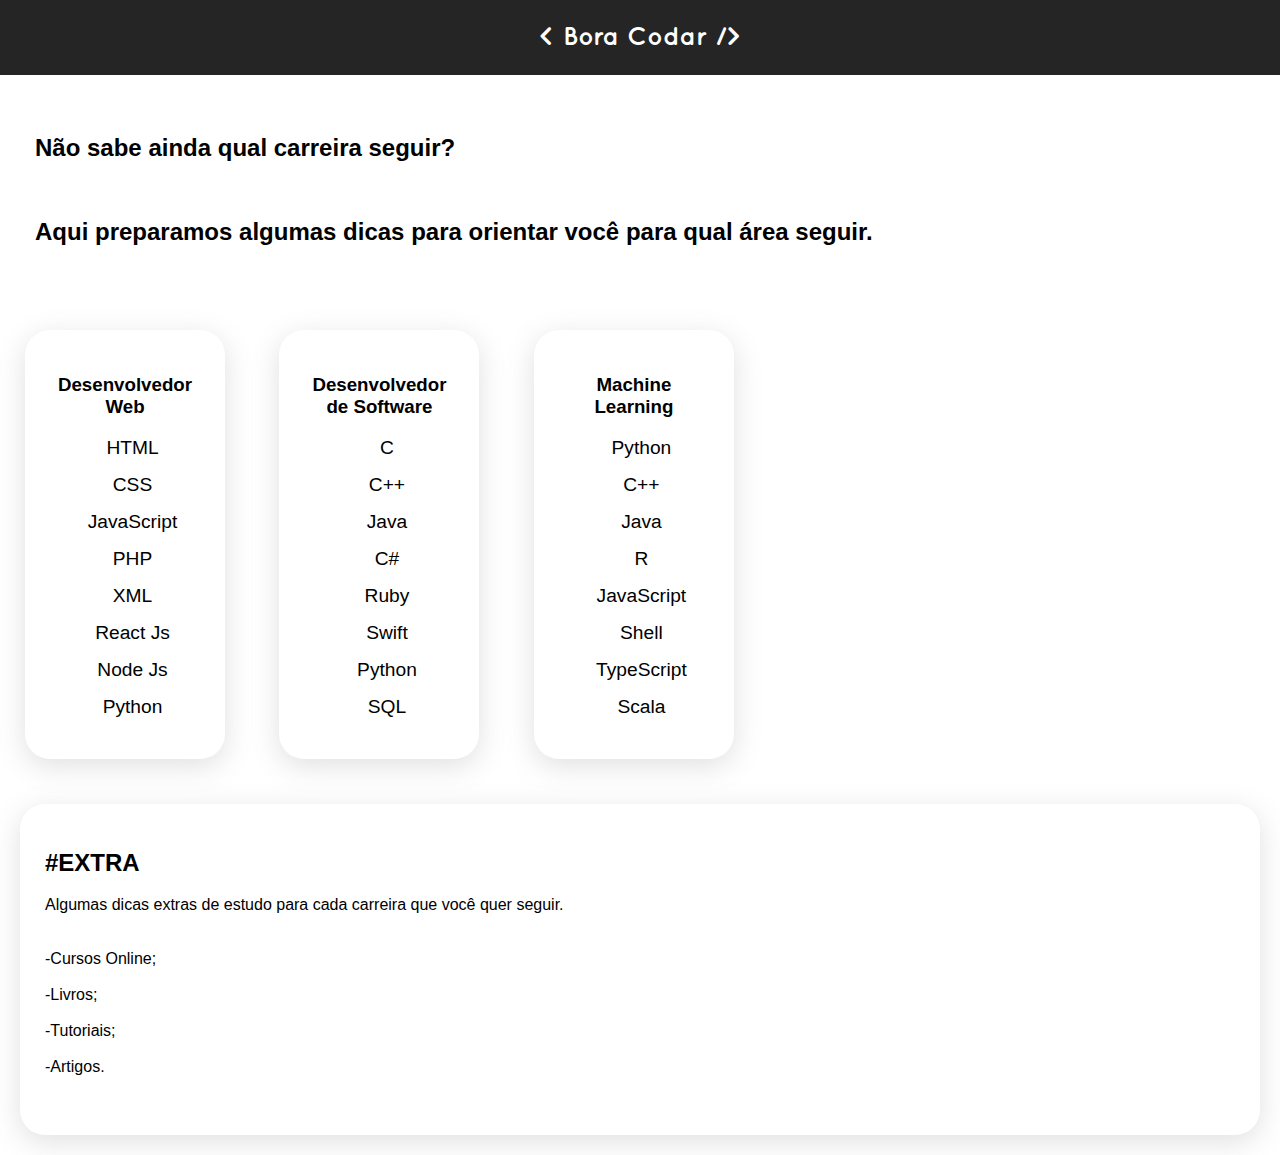
<file: htdocs/index.html>
<!DOCTYPE html>
<html lang="pt">
<head>
    <meta charset="UTF-8">
    <link rel="stylesheet" href="css/style.css">
    <title>Bora Codar?</title>
</head>
<body>
    <div class="cabecalho">
        <div class="titulo">
            <!--Cabecalho-->
            <h3 class="titulo_header">  < Bora Codar /></h3>
            <!--Fim cabecalho-->
        </div>    
    </div>
    <div class="container container_corpo">
        <div class="container_titulo">
            <h2>
                <p>Não sabe ainda qual carreira seguir? <br><br><br>
                Aqui preparamos algumas dicas para orientar você para qual área seguir.
                </p>
            </h2>
        </div>
        <div class="container_carreiras">
            <div class="carreiras">
                <h3>Desenvolvedor Web</h3>
                <ul>
                    <li><a href="">HTML</a></li>
                    <li><a href="">CSS</a></li>
                    <li><a href="">JavaScript</a></li>
                    <li><a href="">PHP</a></li>
                    <li><a href="">XML</a></li>
                    <li><a href="">React Js</a></li>
                    <li><a href="">Node Js</a></li>
                    <li><a href="">Python</a></li>
                </ul>
            </div>
            <div class="carreiras">
                <h3>Desenvolvedor de Software</h3>
                <ul>
                    <li><a href="">C</a></li>
                    <li><a href="">C++</a></li>
                    <li><a href="">Java</a></li>
                    <li><a href="">C#</a></li>
                    <li><a href="">Ruby</a></li>
                    <li><a href="">Swift</a></li>
                    <li><a href="">Python</a></li>
                    <li><a href="">SQL</a></li>
                </ul>
            </div>
            <div class="carreiras">
                <h3>Machine Learning</h3>
                <ul>
                    <li><a href="">Python</a></li>
                    <li><a href="">C++</a></li>
                    <li><a href="">Java</a></li>
                    <li><a href="">R</a></li>
                    <li><a href="">JavaScript</a></li>
                    <li><a href="">Shell</a></li>
                    <li><a href="">TypeScript</a></li>
                    <li><a href="">Scala</a></li>
                </ul>
            </div>
        </div>
        <div class="container container_extra">
            <div class="extra">
                <h2>#EXTRA</h2>
                <p>Algumas dicas extras de estudo para cada carreira que você quer seguir.<br><br><br>
                    -Cursos Online;<br><br>
                    -Livros;<br><br>
                    -Tutoriais;<br><br>
                    -Artigos.<br><br>
                
                </p>
                
            </div>
        </div>
    </div>
</body>
</html>
</file>
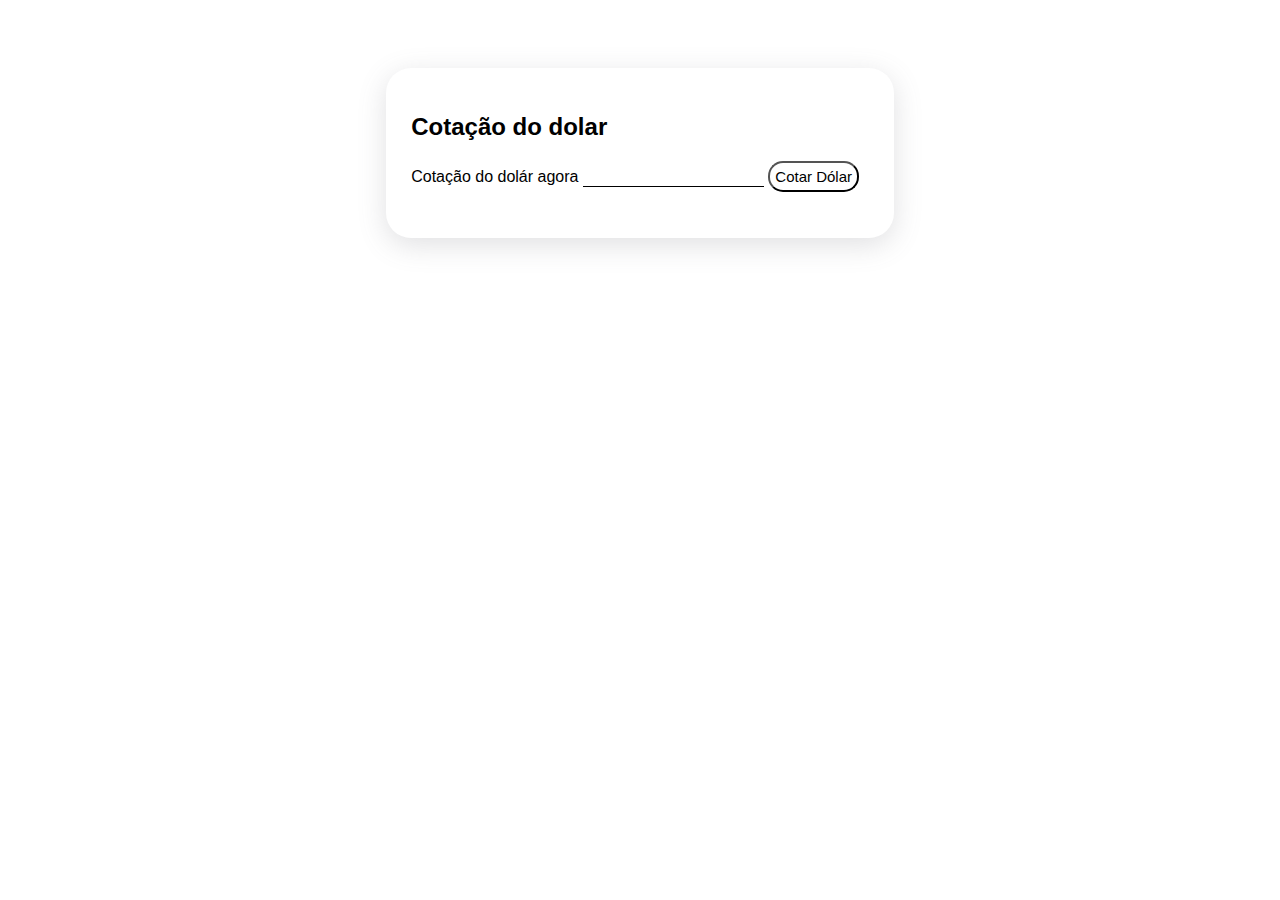
<file: htdocs/trabalho_dev/ex1/index.html>
<!DOCTYPE html>
<html lang="pt">
<head>
    <meta charset="UTF-8">
    <meta name="viewport" content="width=device-width, initial-scale=1.0">
    <title>Exercicio 1</title>
    <style>
        body{
            padding: 20px;
            font-family: Arial, Helvetica, sans-serif;
        }
        .container{
            display: flex;
            position: relative;
            padding: 25px;
            margin: 15px;
            align-items: center;
            justify-content: center;
            border-radius: 25px;
            }
        .cotacao{
            position: relative;
            width: 40%;
            box-shadow: rgba(100, 100, 111, 0.2) 0px 7px 29px 0px;
            padding: 25px;
            border-radius: 25px;
        }
        input::-webkit-outer-spin-button,
        input::-webkit-inner-spin-button{
            -webkit-appearance: none;
            width: 0;
        }
        input[type=number]{
            position: relative;
            -moz-appearance: textfield;
            border: 0;
            border-bottom: 1px #000 solid;
            
        }
        #cotarDolar{
            padding: 5px;
            background-color: #fff;
            border-radius: 15px;
            font-size: 15px;

        }
    </style>
</head>
<body>
    <div class="container">
        <div class="cotacao">    
            <h2>Cotação do dolar</h2>
            <label for="dolar">Cotação do dolár agora</label>
            <input id="dolar" type="number">
            <button id="cotarDolar">Cotar Dólar</button>
            <h4 id="mensagem"></h4>
            <h3 id="precos1"></h3>
            <h3 id="precos2"></h3>
            <h3 id="precos3"></h3>
            <h3 id="precos4"></h3>
        </div>
    </div>  
</body>
<script type="text/javascript" src="script/script.js">
</script>
</html>
</file>
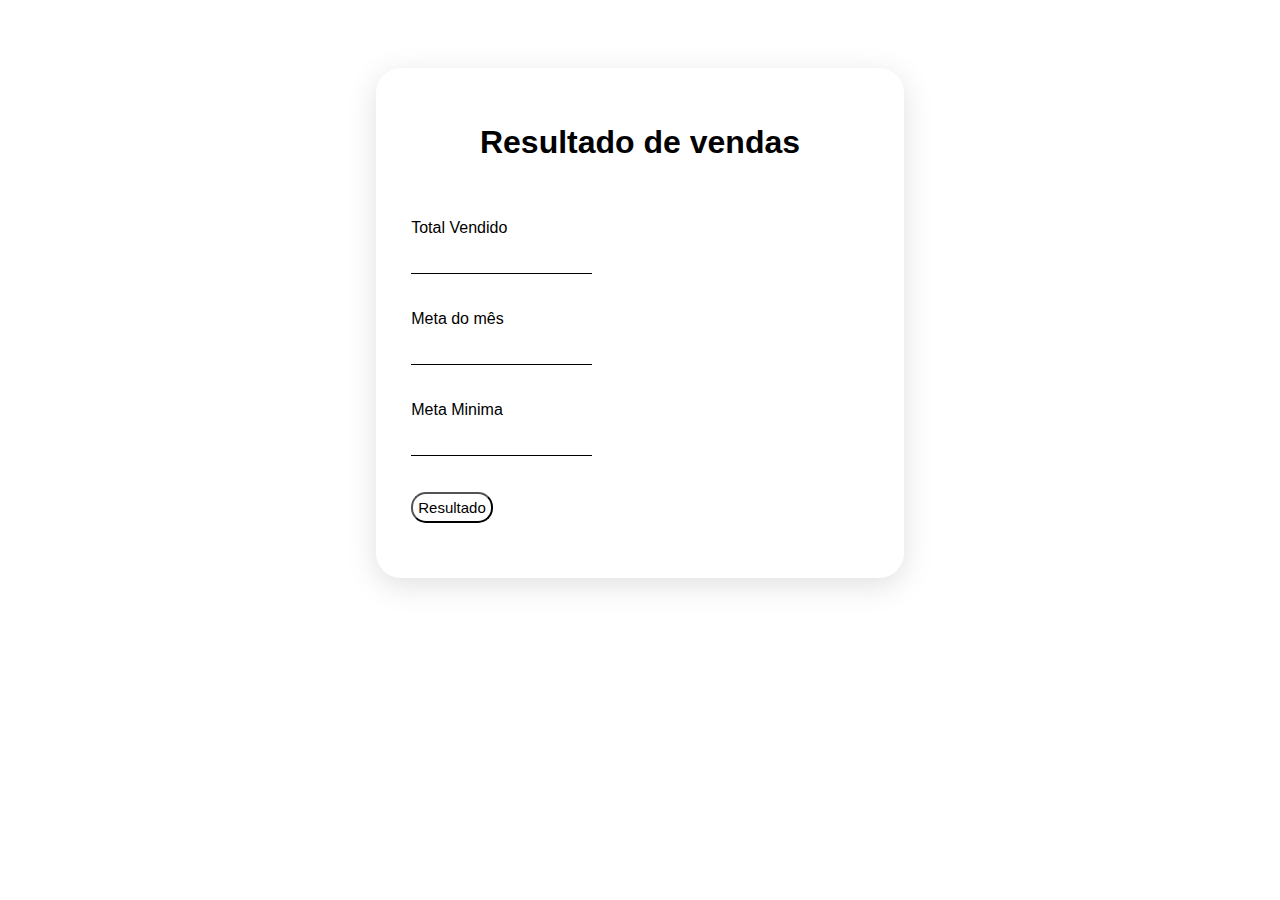
<file: htdocs/trabalho_dev/ex10/index.html>
<!DOCTYPE html>
<html lang="pt">
<head>
    <meta charset="UTF-8">
    <title>Exercicio 10</title>
    <style>
        
        body{
            padding: 20px;
            font-family: Arial, Helvetica, sans-serif;
        }
        .container{
            display: flex;
            position: relative;
            padding: 25px;
            margin: 15px;
            align-items: center;
            justify-content: center;
            border-radius: 25px;
        }
        .container_meta{
            display: block;   
            width: 40%;
            box-shadow: rgba(100, 100, 111, 0.2) 0px 7px 29px 0px;
            padding: 35px;
            border-radius: 25px;
        }
        input::-webkit-outer-spin-button,
        input::-webkit-inner-spin-button{
            -webkit-appearance: none;
            width: 0;
        }
        input{
            position: relative;
            -moz-appearance: textfield;
            border: 0px;
            border-bottom: 1px #000 solid;
        }
        button{
            padding: 5px;
            background-color: #fff;
            border-radius: 15px;
            font-size: 15px;
        }
        .container_meta h1{
            text-align: center;
        }
    </style>
</head>
<body>
    <div class="container">
        <div class="container_meta">
            <h1>Resultado de vendas</h1><br><br>
            <label for="vendido">Total Vendido</label><br><br>
            <input type="number" id="vendido"><br><br><br>
            <label for="metaMes">Meta do mês</label><br><br>
            <input type="number" id="metaMes"><br><br><br>
            <label for="metaMin">Meta Minima</label><br><br>
            <input type="number" id="metaMin"><br><br><br>
            <button id="btnResultado">Resultado</button>
            
            <h2 id="metas"></h2>
            <h2 id="percentualMeta"></h2>
            <h2 id="percentualMetaMinima"></h2>
        </div>
    </div>

    <script type="text/javascript" src="script/script.js"></script>
</body>
</html>
</file>
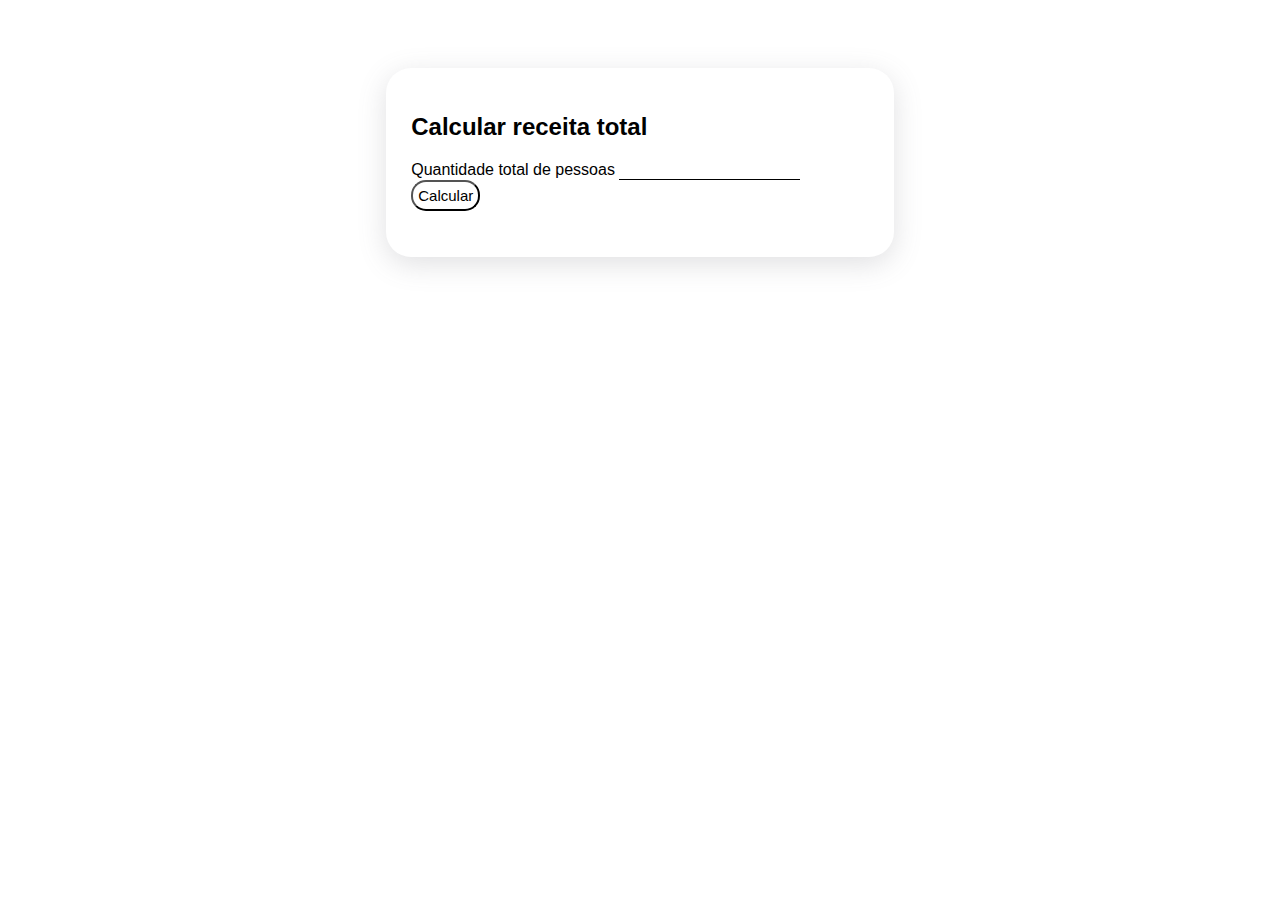
<file: htdocs/trabalho_dev/ex2/index.html>
<!DOCTYPE html>
<html lang="pt">
<head>
    <meta charset="UTF-8">
    <meta name="viewport" content="width=device-width, initial-scale=1.0">
    <title>Ex2</title>
    <style>
        body{
            padding: 20px;
            font-family: Arial, Helvetica, sans-serif;
        }
        .container{
            display: flex;
            position: relative;
            padding: 25px;
            margin: 15px;
            align-items: center;
            justify-content: center;
            border-radius: 25px;
            }
        .quantidadeTotal{
            position: relative;
            width: 40%;
            box-shadow: rgba(100, 100, 111, 0.2) 0px 7px 29px 0px;
            padding: 25px;
            border-radius: 25px;
        
        }
        #btnCalcular{
            
            padding: 5px;
            background-color: #fff;
            border-radius: 15px;
            font-size: 15px;
        }
        input::-webkit-outer-spin-button,
        input::-webkit-inner-spin-button{
            -webkit-appearance: none;
            width: 0;
        }
        input[type=number]{
            position: relative;
            -moz-appearance: textfield;
            border: 0;
            border-bottom: 1px #000 solid;
            
        }
    </style>
</head>
<body>
    <div class="container">
        <div class="quantidadeTotal">
            <h2>Calcular receita total</h2>
            <label for="QtdPessoas">Quantidade total de pessoas</label>
            <input type="number" id="QtdPessoas" name="" id="">
            <button id="btnCalcular">Calcular</button>
            <h4 id="ovos"></h4>
            <h4 id="queijo"></h4>
        </div>
    </div>
    <script type="text/javascript" src="script/script.js">
    </script>
</body>
</html>
</file>
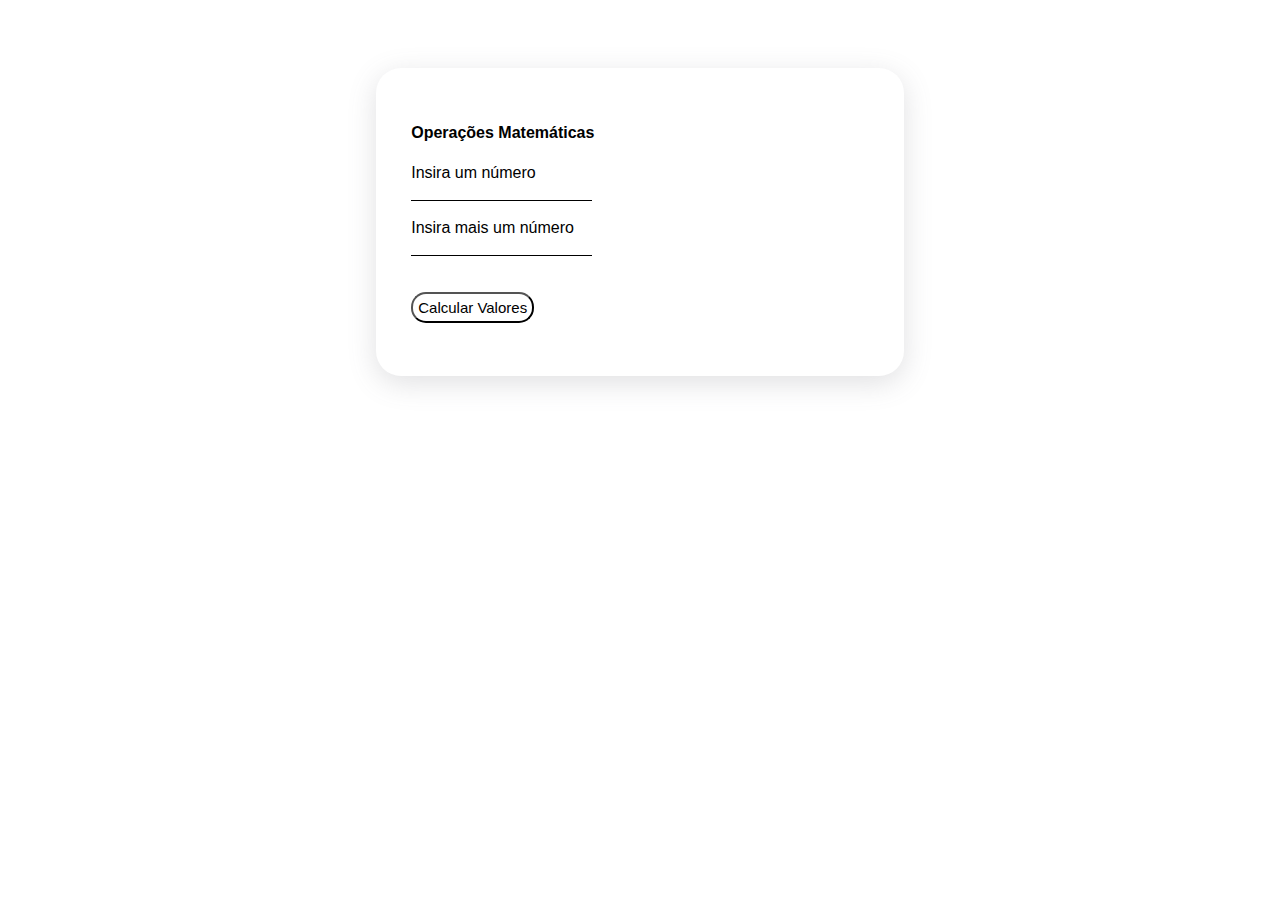
<file: htdocs/trabalho_dev/ex3/index.html>
<!DOCTYPE html>
<html lang="pt">
<head>
    <meta charset="UTF-8">
    <meta name="viewport" content="width=device-width, initial-scale=1.0">
    <title>Exemplo 3</title>
    <style>
        body{
            padding: 20px;
            font-family: Arial, Helvetica, sans-serif;
        }
        .container{
            display: flex;
            position: relative;
            padding: 25px;
            margin: 15px;
            align-items: center;
            justify-content: center;
            border-radius: 25px;
        }
        .operacao{
            display: block;
            
            width: 40%;
            box-shadow: rgba(100, 100, 111, 0.2) 0px 7px 29px 0px;
            padding: 35px;
            border-radius: 25px;
        
        }
        input::-webkit-outer-spin-button,
        input::-webkit-inner-spin-button{
            -webkit-appearance: none;
            width: 0;
        }
        input[type=number]{
            position: relative;
            -moz-appearance: textfield;
            border: 0;
            border-bottom: 1px #000 solid;
            
        }
        button{
            
            
            padding: 5px;
            background-color: #fff;
            border-radius: 15px;
            font-size: 15px;
        
        }
    </style>
</head>
<body>
    <div class="container">
        <div class="operacao">
            <h4>Operações Matemáticas</h4>
            <label for="number1">Insira um número</label><br>
            <input id="number1" type="number"><br><br>
            <label for="number2">Insira mais um número</label><br>
            <input id="number2" type="number"><br><br><br>
            <button id="btnCalc">Calcular Valores</button>
            <h3 id="soma"></h3>
            <h3 id="subtracao"></h3>
            <h3 id="divisao"></h3>
            <h3 id="multiplicacao"></h3>
        </div>
    </div>

    
    <script type="text/javascript" src="script/script.js">
    </script>
</body>

</html>
</file>
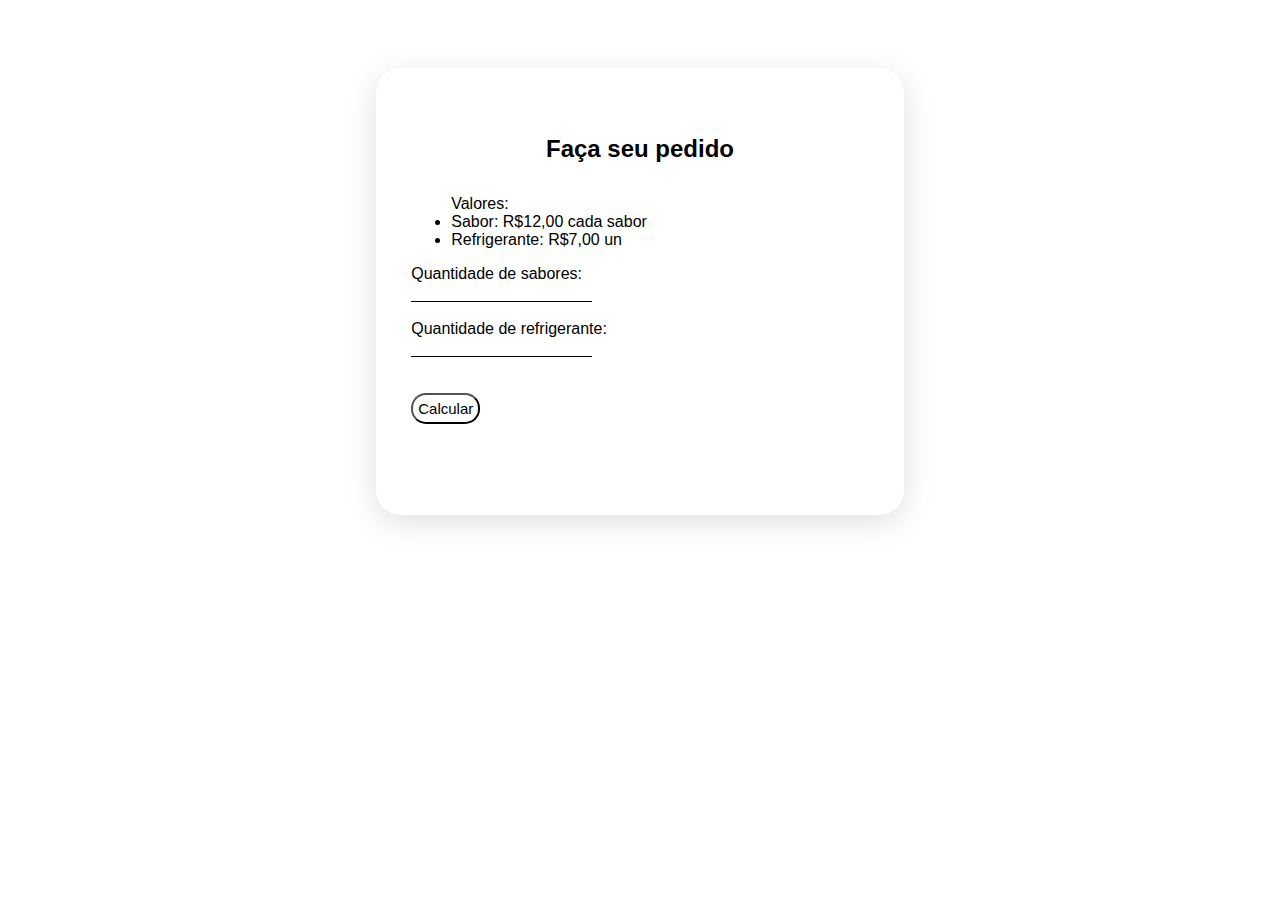
<file: htdocs/trabalho_dev/ex4/index.html>
<!DOCTYPE html>
<html lang="pt">
<head>
    <meta charset="UTF-8">
    <title>Exercicio 4</title>
    <style>
        body{
            padding: 20px;
            font-family: Arial, Helvetica, sans-serif;
        }
        .container{
            display: flex;
            position: relative;
            padding: 25px;
            margin: 15px;
            align-items: center;
            justify-content: center;
            border-radius: 25px;
        }
        .container_pedidos{
            display: block;
            
            width: 40%;
            box-shadow: rgba(100, 100, 111, 0.2) 0px 7px 29px 0px;
            padding: 35px;
            border-radius: 25px;
        }
        .container_pedidos h4{
            text-align: center;
            font-size: 1.5em;
        }
        input::-webkit-outer-spin-button,
        input::-webkit-inner-spin-button{
            -webkit-appearance: none;
            width: 0;
        }
        input[type=number]{
            position: relative;
            -moz-appearance: textfield;
            border: 0;
            border-bottom: 1px #000 solid;
            
        }
        button{
            
            
            padding: 5px;
            background-color: #fff;
            border-radius: 15px;
            font-size: 15px;
        
        }
    </style>
</head>
<body>
    <div class="container">
        
        <div class="container_pedidos">
            <h4>Faça seu pedido</h4>
            <p>
                <ul>
                <th>Valores:</th>
                <li>Sabor: R$12,00 cada sabor</li>
                <li>Refrigerante: R$7,00 un</li>
                </ul>
            </p>
            <label for="sabores">Quantidade de sabores: </label> <br>
            <input id="sabores" type="number"><br><br>
            <label for="refrigerante">Quantidade de refrigerante: </label><br>
            <input id="refrigerante" type="number"><br><br><br>
            <button id="btnCalc">Calcular</button><br><br><br>
            <h2 id="VlrSabor"></h2>
            <h2 id="VlrRefri"></h2>
            
        </div>
    </div>
    <script type="text/javascript" src="script/script.js"></script>
</body>
</html>
</file>
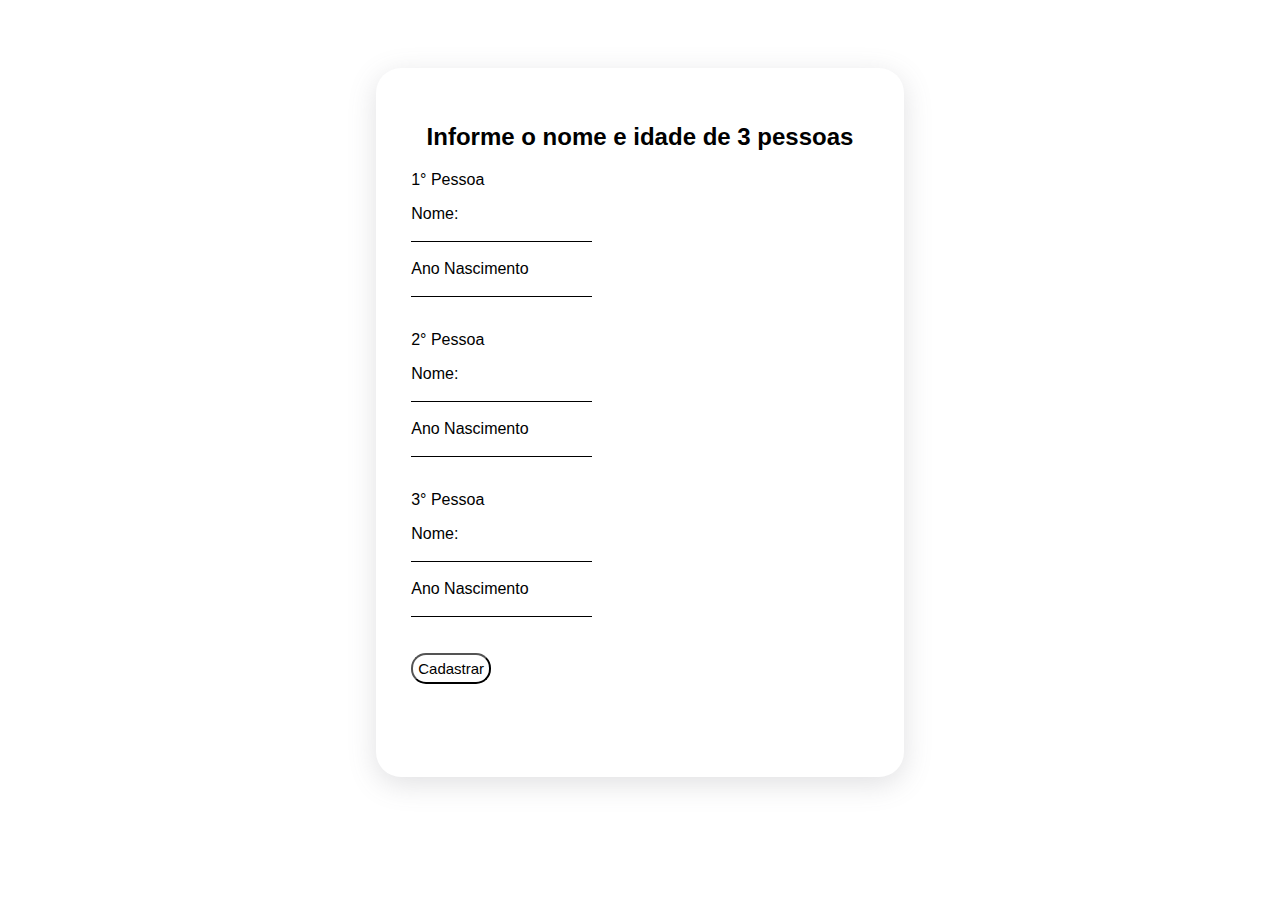
<file: htdocs/trabalho_dev/ex5/index.html>
<!DOCTYPE html>
<html lang="pt">
<head>
    <meta charset="UTF-8">
    <title>Exercicio 5</title>
    <style>
        body {
            padding: 20px;
            font-family: Arial, Helvetica, sans-serif;
        }
        .container {
            display: flex;
            position: relative;
            padding: 25px;
            margin: 15px;
            align-items: center;
            justify-content: center;
            border-radius: 25px;
        }
        .container_pessoas {
            display: block;   
            width: 40%;
            box-shadow: rgba(100, 100, 111, 0.2) 0px 7px 29px 0px;
            padding: 35px;
            border-radius: 25px;
        }
        input::-webkit-outer-spin-button,
        input::-webkit-inner-spin-button {
            -webkit-appearance: none;
            width: 0;
        }
        input {
            position: relative;
            -moz-appearance: textfield;
            border: 0;
            border-bottom: 1px #000 solid;
        }
        button {
            padding: 5px;
            background-color: #fff;
            border-radius: 15px;
            font-size: 15px;
        }
        .container_pessoas h2 {
            text-align: center;
        }
    </style>
</head>
<body>
    <div class="container">
        <div class="container_pessoas">
            <h2>Informe o nome e idade de 3 pessoas</h2>
            <p>1° Pessoa</p>
            <label for="nome_pessoa1">Nome: </label> <br>
            <input autocomplete="off" id="nome_pessoa1" type="text"><br><br>
            <label for="nasc1">Ano Nascimento</label><br>
            <input autocomplete="off" id="nasc1" type="number"><br><br>
            
            <p>2° Pessoa</p>
            <label for="nome_pessoa2">Nome: </label><br>
            <input autocomplete="off" id="nome_pessoa2" type="text"><br><br>
            <label for="nasc2">Ano Nascimento</label><br>
            <input autocomplete="off" id="nasc2" type="number"><br><br>
        
            <p>3° Pessoa</p>
            <label for="nome_pessoa3">Nome: </label><br>
            <input autocomplete="off" id="nome_pessoa3" type="text"><br><br>
            <label for="nasc3">Ano Nascimento</label><br>
            <input autocomplete="off" id="nasc3" type="number"><br><br><br>
            
            <button id="btnCalc">Cadastrar</button>
            <br><br><br>
            <h5 id="h5pessoa1"></h5>
            <h5 id="h5pessoa2"></h5>
            <h5 id="h5pessoa3"></h5>
        </div>
    </div>
    <script type="text/javascript" src="script/script.js"></script>
</body>
</html>
</file>
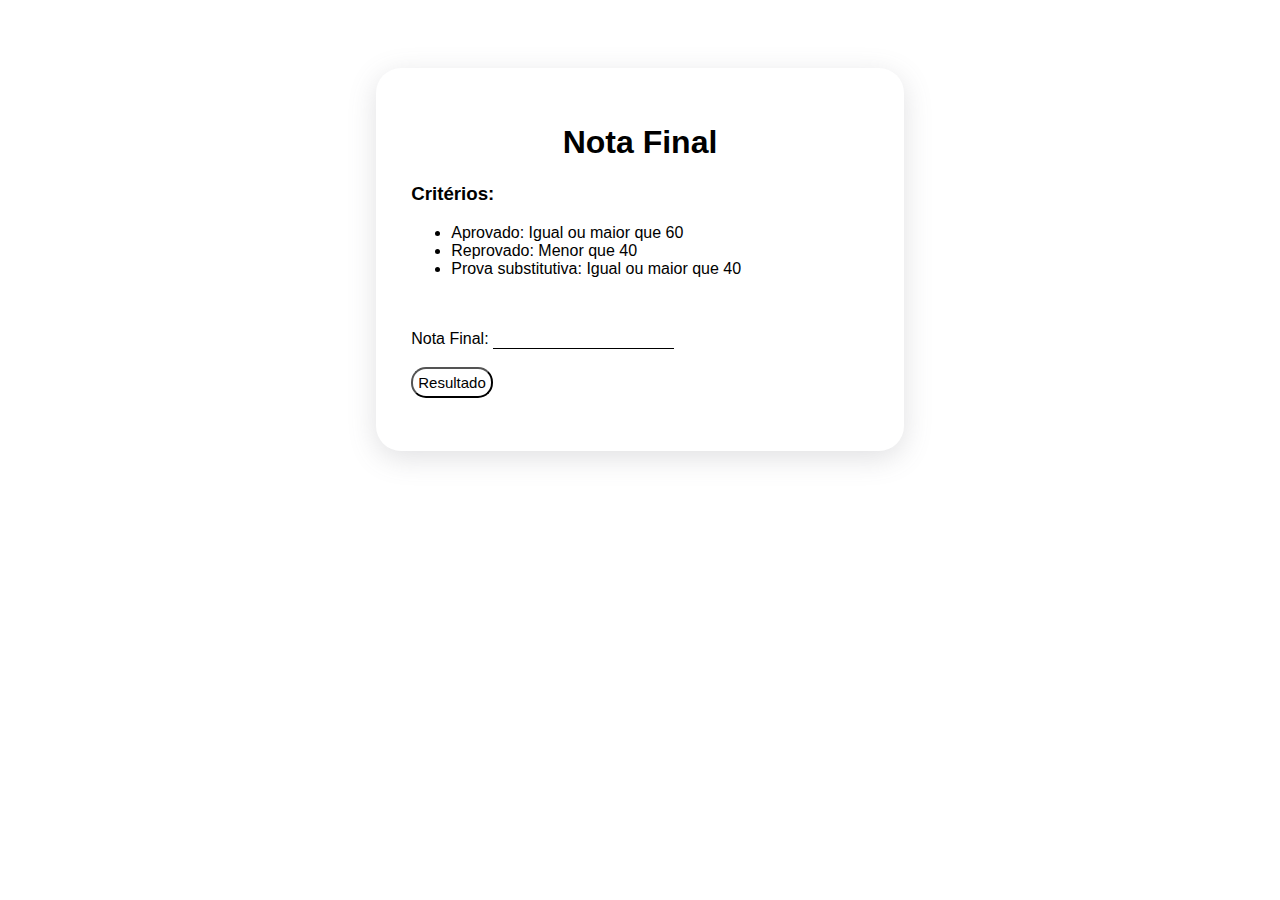
<file: htdocs/trabalho_dev/ex6/index.html>
<!DOCTYPE html>
<html lang="pt">
<head>
    <meta charset="UTF-8">
    <title>Exercicio 6</title>
    <style>
        body{
            padding: 20px;
            font-family: Arial, Helvetica, sans-serif;
        }
        .container{
            display: flex;
            position: relative;
            padding: 25px;
            margin: 15px;
            align-items: center;
            justify-content: center;
            border-radius: 25px;
        }
        .container_notas{
            display: block;   
            width: 40%;
            box-shadow: rgba(100, 100, 111, 0.2) 0px 7px 29px 0px;
            padding: 35px;
            border-radius: 25px;
        }
        input::-webkit-outer-spin-button,
        input::-webkit-inner-spin-button{
            -webkit-appearance: none;
            width: 0;
        }
        input{
            position: relative;
            -moz-appearance: textfield;
            border: 0;
            border-bottom: 1px #000 solid;
            
        }
        button{
            padding: 5px;
            background-color: #fff;
            border-radius: 15px;
            font-size: 15px;
        }

        .container_notas h1{
            text-align: center;
        }
    </style>
</head>
<body>
    <div class="container">
        <div class="container_notas">
            <h1>Nota Final</h1>
            <p>
                <h3>Critérios:</h3>
                <ul>
                    <li>Aprovado: Igual ou maior que 60</li>
                    <li>Reprovado: Menor que 40</li>
                    <li>Prova substitutiva: Igual ou maior que 40</li>
                </ul>
            </p>
            <br><br>
            <label for="nota">Nota Final: </label>
            <input type="number" id="nota"><br><br>
            <button id="resultado">Resultado</button>
            <h3 id="msgNota"></h3>
        </div>
    </div>
    <script type="text/javascript" src="script/script.js"></script>
</body>
</html>
</file>
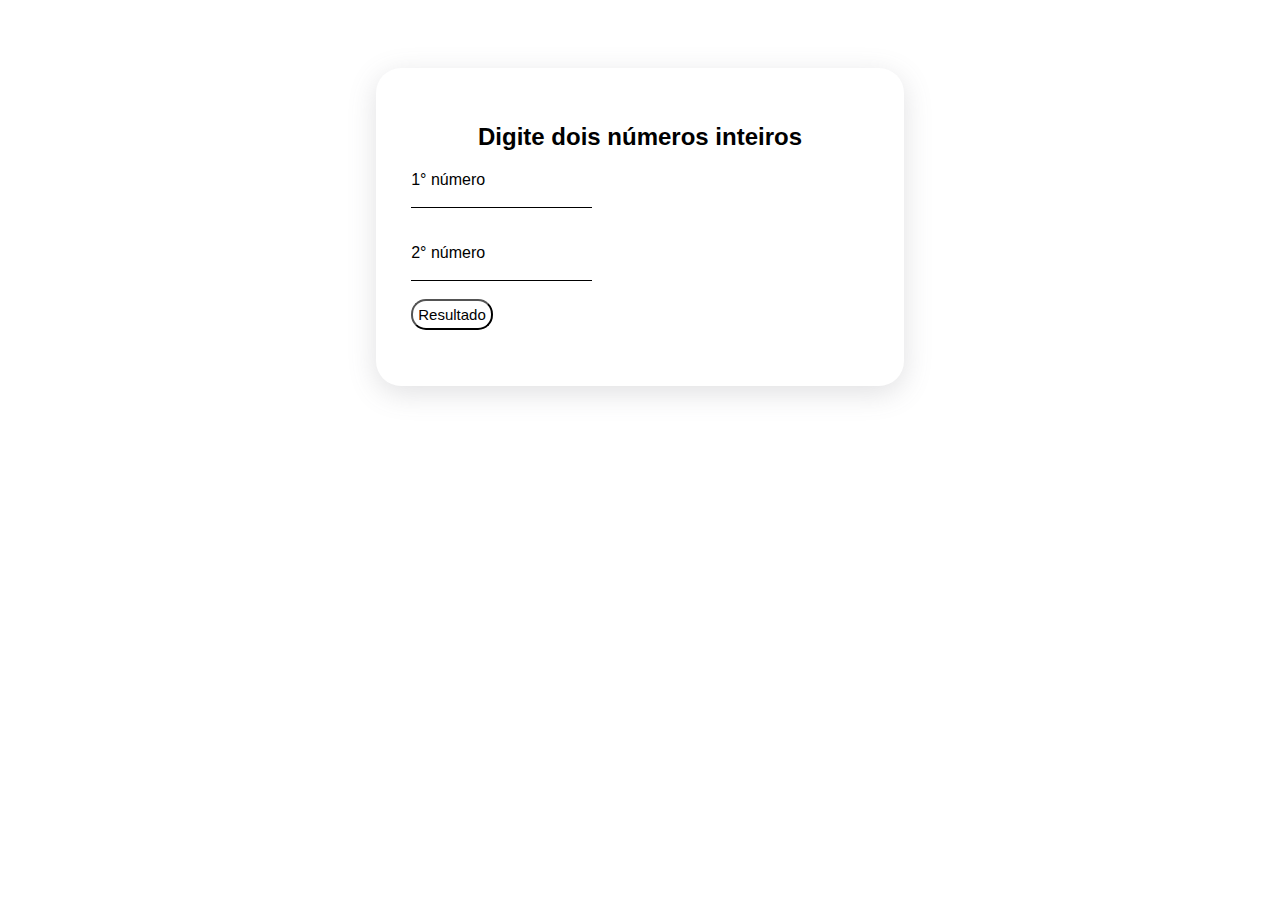
<file: htdocs/trabalho_dev/ex7/index.html>
<!DOCTYPE html>
<html lang="pt">
<head>
    <meta charset="UTF-8">
    <title>Exercicio 7</title>
    <style>
        
        body{
            padding: 20px;
            font-family: Arial, Helvetica, sans-serif;
        }
        .container{
            display: flex;
            position: relative;
            padding: 25px;
            margin: 15px;
            align-items: center;
            justify-content: center;
            border-radius: 25px;
        }
        .container_numeros{
            display: block;   
            width: 40%;
            box-shadow: rgba(100, 100, 111, 0.2) 0px 7px 29px 0px;
            padding: 35px;
            border-radius: 25px;
        }
        input::-webkit-outer-spin-button,
        input::-webkit-inner-spin-button{
            -webkit-appearance: none;
            width: 0;
        }
        input{
            position: relative;
            -moz-appearance: textfield;
            border: 0;
            border-bottom: 1px #000 solid;
            
        }
        button{
            padding: 5px;
            background-color: #fff;
            border-radius: 15px;
            font-size: 15px;
        }
        .container_numeros h2{
            text-align: center;
        }
    </style>
</head>
<body>
    <div class="container">
        <div class="container_numeros">
            <h2>Digite dois números inteiros</h2>
            <label for="num1">1° número</label><br>
            <input type="number" id="num1"><br><br><br>
            <label for="num2">2° número</label><br>
            <input type="number" id="num2"><br><br>
            <button id="btnResultado">Resultado</button>
            <h1 id="h1resposta"></h1>

        </div>
    </div>

    <script type="text/javascript" src="script/script.js"></script>
</body>
</html>
</file>
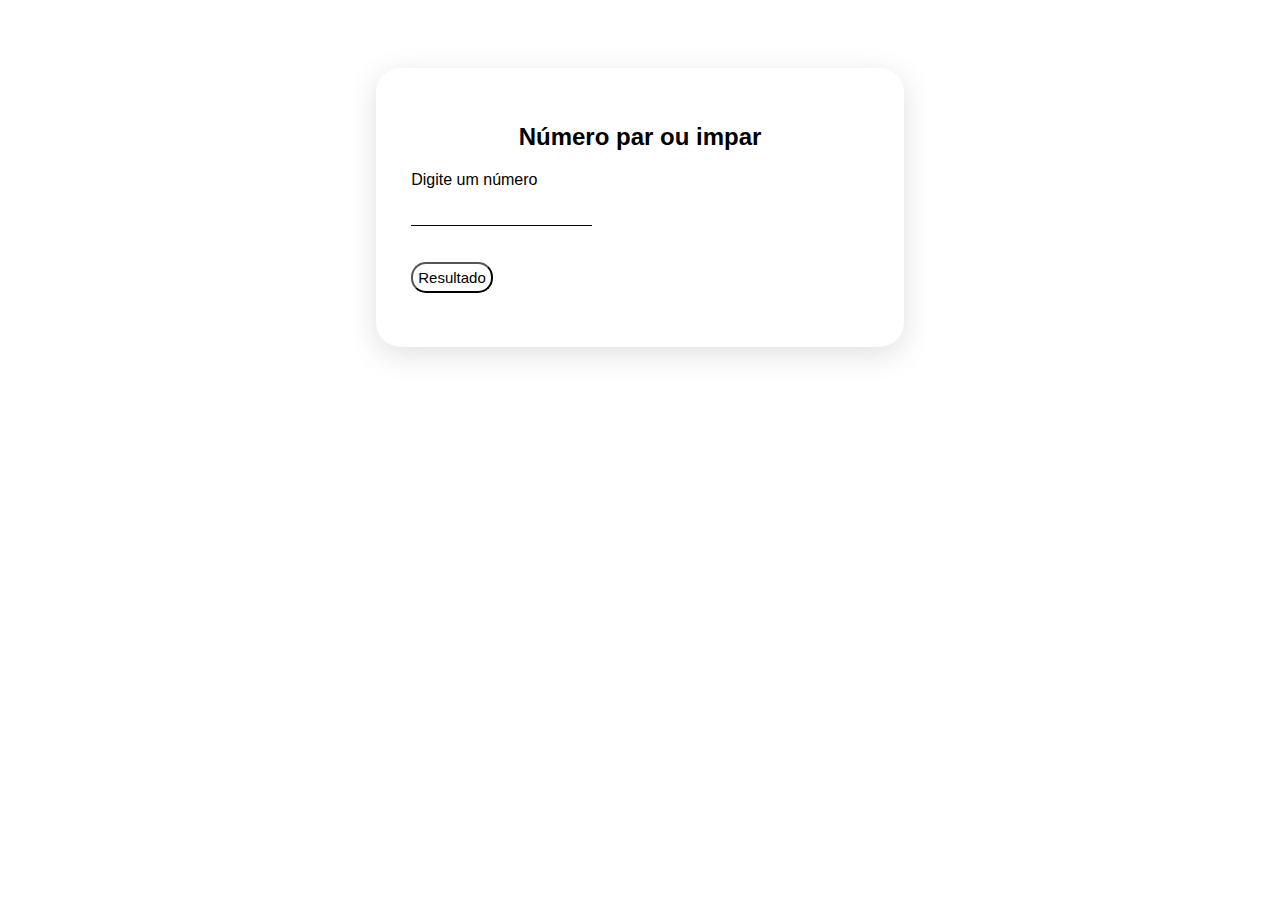
<file: htdocs/trabalho_dev/ex8/index.html>
<!DOCTYPE html>
<html lang="en">
<head>
    <meta charset="UTF-8">
    <title>Exercicio 8</title>
    <style>
        body{
            padding: 20px;
            font-family: Arial, Helvetica, sans-serif;
        }
        .container{
            display: flex;
            position: relative;
            padding: 25px;
            margin: 15px;
            align-items: center;
            justify-content: center;
            border-radius: 25px;
        }
        .container_numeros{
            display: block;   
            width: 40%;
            box-shadow: rgba(100, 100, 111, 0.2) 0px 7px 29px 0px;
            padding: 35px;
            border-radius: 25px;
        }
        input::-webkit-outer-spin-button,
        input::-webkit-inner-spin-button{
            -webkit-appearance: none;
            width: 0;
        }
        input{
            position: relative;
            -moz-appearance: textfield;
            border: 0;
            border-bottom: 1px #000 solid;
            
        }
        button{
            padding: 5px;
            background-color: #fff;
            border-radius: 15px;
            font-size: 15px;
        }
        .container_numeros h2{
            text-align: center;
        }
    </style>
</head>
<body>
    <div class="container">
        <div class="container_numeros">
            <h2>Número par ou impar</h2>
            <label for="num">Digite um número</label><br><br>
            <input type="number" id="num"><br><br><br>
            <button id="btnResultado" >Resultado</button>
            <h3 id="h3msg"></h3>
        </div>
    </div>
    <script type="text/javascript" src="script/script.js"></script>
</body>
</html>
</file>
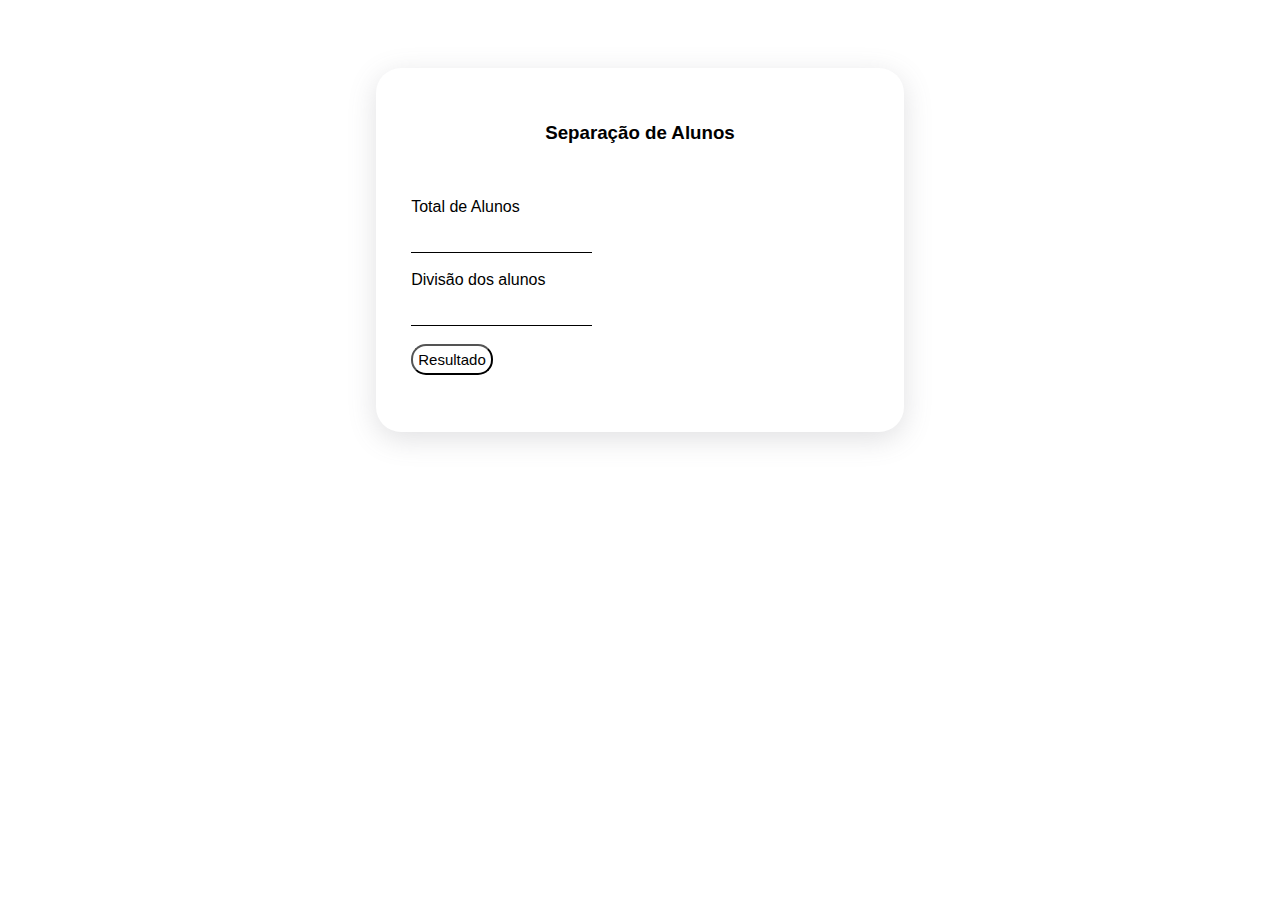
<file: htdocs/trabalho_dev/ex9/index.html>
<!DOCTYPE html>
<html lang="en">
<head>
    <meta charset="UTF-8">
    <title>Exercicio 9</title>
    <style>
        body{
            padding: 20px;
            font-family: Arial, Helvetica, sans-serif;
        }
        .container{
            display: flex;
            position: relative;
            padding: 25px;
            margin: 15px;
            align-items: center;
            justify-content: center;
            border-radius: 25px;
        }
        .container_alunos{
            display: block;   
            width: 40%;
            box-shadow: rgba(100, 100, 111, 0.2) 0px 7px 29px 0px;
            padding: 35px;
            border-radius: 25px;
        }
        input::-webkit-outer-spin-button,
        input::-webkit-inner-spin-button{
            -webkit-appearance: none;
            width: 0;
        }
        input{
            position: relative;
            -moz-appearance: textfield;
            border: 0;
            border-bottom: 1px #000 solid;
            
        }
        button{
            padding: 5px;
            background-color: #fff;
            border-radius: 15px;
            font-size: 15px;
        }
        .container_alunos h3{
            text-align: center;
        }
    </style>
</head>
<body>
    <div class="container">
        <div class="container_alunos">
            <h3>Separação de Alunos</h3><br><br>
            <label for="TotalAlunos">Total de Alunos</label><br><br>
            <input type="number" id="TotalAlunos"><br><br>
            <label for="divisao">Divisão dos alunos</label><br><br>
            <input type="number" id="divisao"><br><br>
            <button id="btnResultado" >Resultado</button>
            <h4 id="h4msg" ></h4>
            <h4 id="h4alunosTurma"></h4>
        </div>
    </div>
    <script type="text/javascript" src="script/script.js"></script>
</body>
</html>
</file>
<file: htdocs/css/style.css>
body{
    padding: 0px;
    margin: 0px;
    font-family: Arial, Helvetica, sans-serif;
}

@font-face {
    font-family: Quicksand;
    src: url(../fonte/Quicksand_Bold.otf);
}
/*Configuracao para desktop*/
.cabecalho{
    display: flex;
    position: relative;
    background-color: #252525;
    justify-content: center;
    align-items: center;
    padding: 0px;
    margin: 0px;
    width: 100%;
    /**/}
.container_titulo h2{
    position: relative;
    top: 20%;
    margin: 15px;
    padding: 20px;
    font-size: 1.5em;
}
.cabecalho h3{
    position: relative;
    color: #fff;
    font-family: "Quicksand";
    font-size: 1.6em;
}

/*Comeco configuração box carreiras*/
.corpo{
    display: flex;
    box-shadow: none;
}
.carreiras h3{
    position: relative;
    text-align: center;
    font-family: Arial, Helvetica, sans-serif;
}
.corpo .container_carreiras{
    display: flex;
    position: relative;
    justify-content: center;
    align-items: center;
    width: 100%;
    height: ;
}
.container_carreiras .carreiras{
    display: inline-block;
    position: relative;
    margin: 25px;
    padding: 25px;
    width: 150px;
    border-radius: 25px;
    box-shadow: rgba(100, 100, 111, 0.2) 0px 7px 29px 0px;

}
.container_carreiras .carreiras ul{
    position: relative;
    margin-left: -25px;
    text-align: center;
}


.container_carreiras .carreiras li{
    font-size: 1.2em;
    list-style: none;
    margin-top: 15px;
    transition: all ease .2s;
    
}
.container_carreiras .carreiras a{
    position: relative;
    text-decoration: none;
    color: #000;
}
.container_carreiras .carreiras li:hover{
    transform: scale(1.2);
    position: relative;
    transition: all ease .2s;
    

}
/*Fim carreiras*/

/*Comeco dicas extras*/
.container_extra{
    position: relative;
    padding: 25px;
    margin: 20px;
    width: 100% auto;
    box-shadow: rgba(100, 100, 111, 0.2) 0px 7px 29px 0px;
    border-radius: 25px;
}


/*Fim dicas extras*/
</file>
